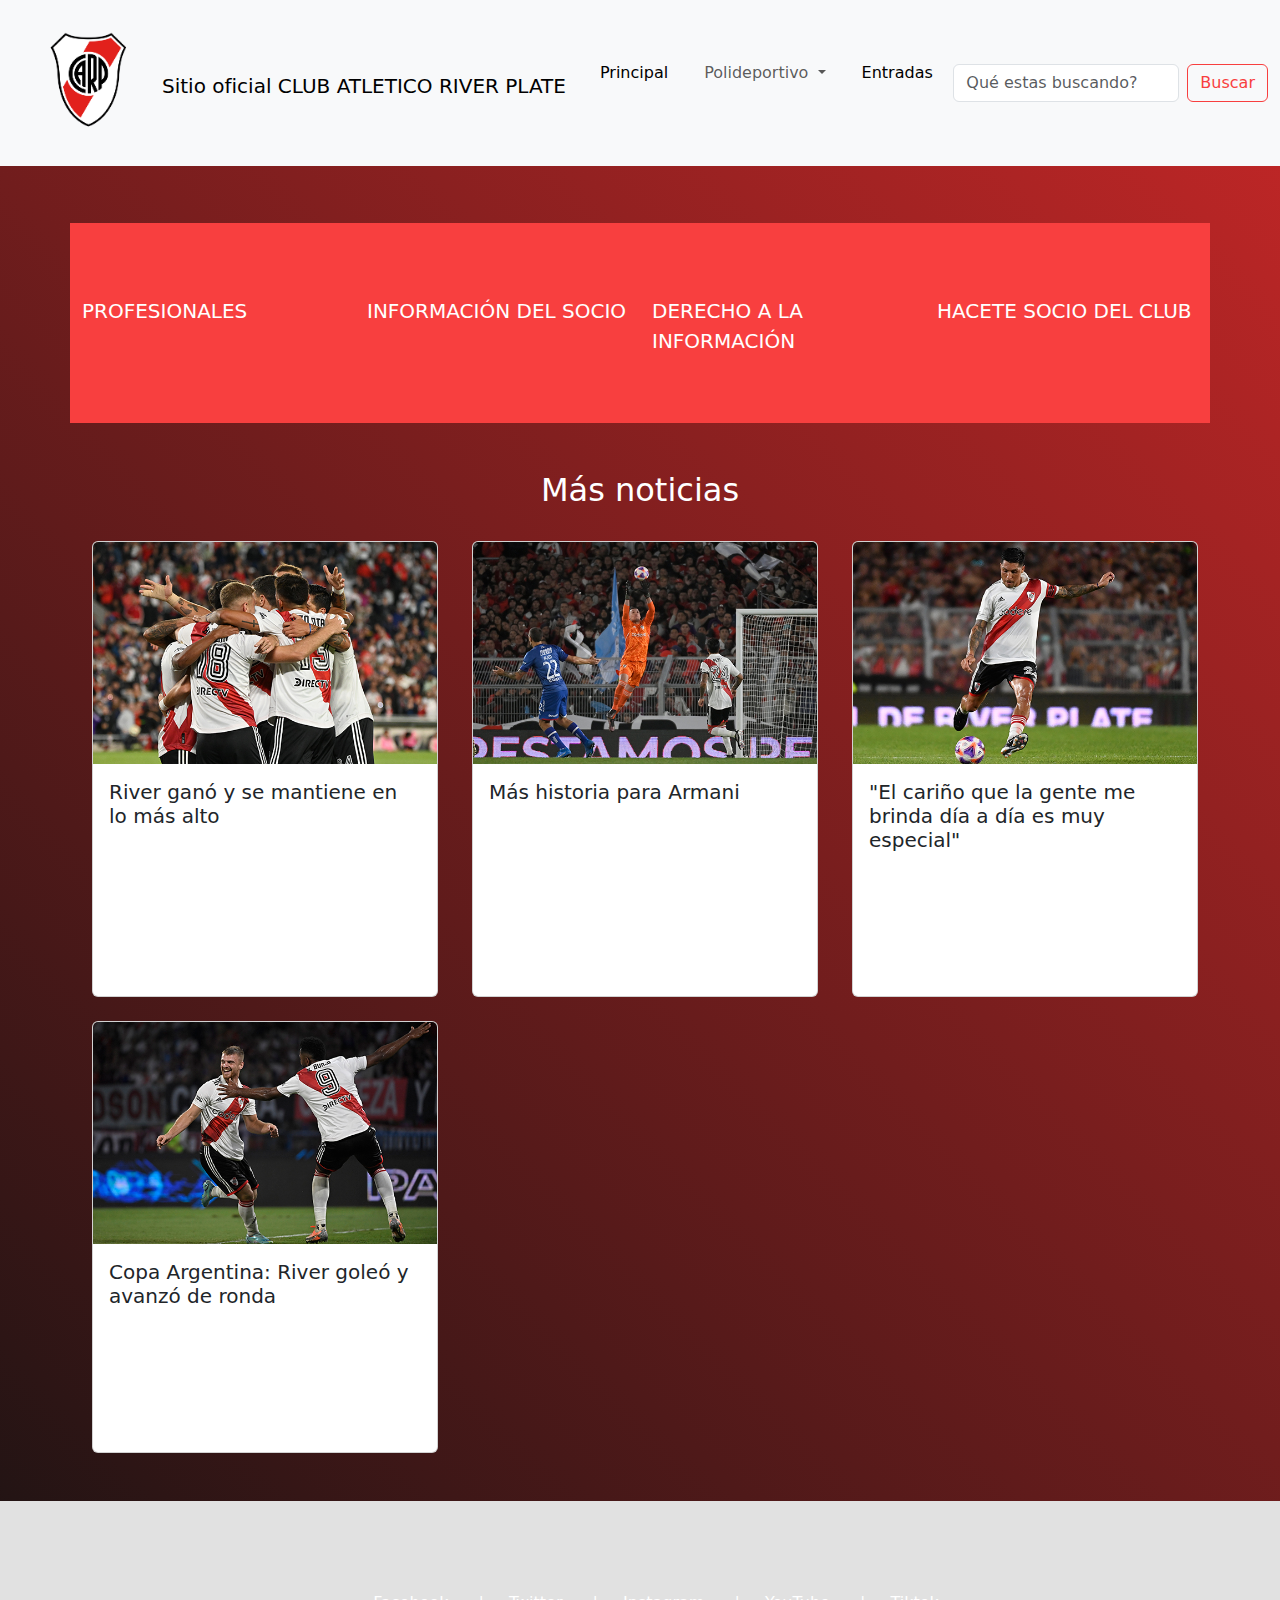
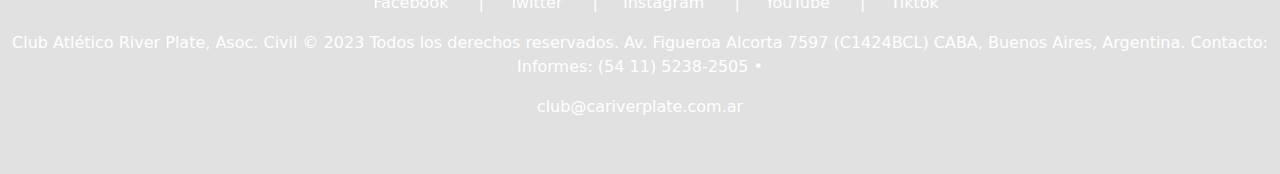
<file: index.html>
<!DOCTYPE html>
<html lang="es">
    <head>
        <meta charset="UTF-8">
        <meta http-equiv="X-UA-Compatible" content="IE=edge">
        <meta name="viewport" content="width=device-width, initial-scale=1.0">
        <meta name="viewport" content="Sitio oficial del Club Atletico River Plate">
        <meta name="desciption" content="El sitio oficial donde econtraras toda la información actualizada del club">
        <title>Sitio Oficial River Plate</title>
        <link rel="stylesheet" href="https://cdn.jsdelivr.net/npm/bootstrap@5.3.0-alpha2/dist/css/bootstrap.min.css">
        <link rel="stylesheet" href="css/style.css">
    </head>
    <body>
        <header>
            <nav class="navbar navbar-expand-lg bg-body-tertiary">
                <div class="container-fluid">
                  <img src="multimedia/river.png" alt="Logo" class="d-inline-block align-text-top" id="logo">
                  <h1><a class="navbar-brand" href="#">
                    Sitio oficial
                    CLUB ATLETICO
                    RIVER PLATE
                  </a></h1>
                  <button class="navbar-toggler" type="button" data-bs-toggle="collapse" data-bs-target="#navbarSupportedContent" aria-controls="navbarSupportedContent" aria-expanded="false" aria-label="Toggle navigation">
                    <span class="navbar-toggler-icon"></span>
                  </button>
                  <div class="collapse navbar-collapse" id="navbarSupportedContent">
                    <ul class="navbar-nav me-auto mb-2 mb-lg-0">
                      <li class="nav-item">
                        <a class="nav-link active" aria-current="page" href="#">Principal</a>
                      </li>
                      <li class="nav-item dropdown">
                        <a class="nav-link dropdown-toggle" href="#" role="button" data-bs-toggle="dropdown" aria-expanded="false">
                          Polideportivo
                        </a>
                        <ul class="dropdown-menu">
                          <li><a class="dropdown-item" href="https://www.cariverplate.com.ar/voley">Voley</a></li>
                          <li><a class="dropdown-item" href="https://www.cariverplate.com.ar/basquet">Basquet</a></li>
                          <li><a class="dropdown-item" href="https://www.cariverplate.com.ar/handball">Handball</a></li>
                          <li><a class="dropdown-item" href="https://www.cariverplate.com.ar/tenis">Tenis</a></li>
                        </ul>
                      </li>
                      <li class="nav-item">
                        <a class="nav-link active" aria-current="page" href="https://www.cariverplate.com.ar/futuro-monumental/">Entradas</a>
                      </li>
                    </ul>
                    <form class="d-flex" role="search">
                      <input class="form-control me-2" type="search" placeholder="Qué estas buscando?" aria-label="Search">
                      <button class="btn btn-outline-success" type="submit" id="boton-buscar">Buscar</button>
                    </form>
                  </div>
                </div>
            </nav>
        </header>
        <main class="container">
            <section class="row">
                <div class="col-md-3">
                    <p id="titulo"><a class="link" href="profesionales.html">PROFESIONALES</a>
                    </p>
                </div>
                <div class="col-md-3">
                    <p id="titulo"><a class="link" href="informacion-socio.html">INFORMACIÓN DEL SOCIO</a></p>
                </div>
                <div class="col-md-3">
                    <p id="titulo"><a class="link" href="derecho-info.html">DERECHO A LA INFORMACIÓN</a></p>
                </div>
                <div class="col-md-3">
                  <p id="titulo"><a class="link" href="hacete-socio.html">HACETE SOCIO DEL CLUB</a></p>
              </div>
            </section>
            <br />
            <br />
            <h2>Más noticias</h2>
            <br />
            <div class="row row-cols-1 row-cols-md-3 g-4">
              <div class="col">
                <div class="card">
                  <a href="https://www.cariverplate.com.ar/river-gano-y-se-mantiene-en-lo-mas-alto"><img src="multimedia/23231-festejo.jpg" class="card-img-top" alt="festejo"></a>
                  <div class="card-body">
                    <h5 class="card-title">River ganó y se mantiene en lo más alto </h5>
                    <p class="card-text">El equipo de Martín Demichelis generó muchas situaciones frente a Unión, se impuso 1-0 en el Mâs Monumental con un golazo de Nacho Fernández y sigue arriba.</p>
                  </div>
                </div>
              </div>
              <div class="col">
                <div class="card">
                  <a href="https://www.cariverplate.com.ar/mas-historia-para-armani"><img src="multimedia/23243-vsunion0036.jpg" class="card-img-top" alt="Armani"></a>
                  <div class="card-body">
                    <h5 class="card-title">Más historia para Armani </h5>
                    <p class="card-text">Con el 1-0 sobre Unión, el arquero llegó a las 100 vallas invictas con River Plate por competencias oficiales desde su llegada al Club en 2018.</p>
                  </div>
                </div>
              </div>
              <div class="col">
                <div class="card">
                  <a href="https://www.cariverplate.com.ar/el-carinio-que-la-gente-me-brinda-dia-a-dia-es-muy-especial"><img src="multimedia/23134-enzoperez.jpg" class="card-img-top" alt="enzoperez"></a>
                  <div class="card-body">
                    <h5 class="card-title">"El cariño que la gente me brinda día a día es muy especial"</h5>
                    <p class="card-text">Enzo Pérez reconoció la emoción que siente cada vez que los hinchas lo ovacionan. Además, se refirió a la actualidad del equipo y elogió a Martín Demichelis y su cuerpo técnico</p>
                  </div>
                </div>
              </div>
              <div class="col">
                <div class="card">
                  <a href="https://www.cariverplate.com.ar/copa-argentina-river-goleo-y-avanzo-de-ronda"><img src="multimedia/23100-festejobeltranborja.jpg" class="card-img-top" alt="festejogol"></a>
                  <div class="card-body">
                    <h5 class="card-title">Copa Argentina: River goleó y avanzó de ronda</h5>
                    <p class="card-text">El equipo de Martín Demichelis venció 3-0 a Racing de Córdoba en Santiago del Estero. Los tantos fueron de Miguel Borja, Lucas Beltrán y Leandro González Pirez.</p>
                  </div>
                </div>
              </div>
            </div>
        </main>
        <br />
        <br />
        <footer>
          <ul>
            <li><a class="link" href="https://www.facebook.com/riverplateoficial" target="_blank" id="fava">Facebook</a><span>| </span></li>
            <li><a class="link" href="https://twitter.com/RiverPlate" target="_blank">Twitter</a><span>| </span></li>
            <li><a class="link" href="https://www.instagram.com/riverplate/" target="_blank">Instagram</a><span>| </span></li>
            <li><a class="link" href="https://www.youtube.com/user/cariverplatetv" target="_blank">YouTube</a><span>| </span></li></li>
            <li><a class="link" href="https://www.tiktok.com/@riverplate?lang=es" target="_blank">Tiktok</a></li>
          </ul>
          <p>Club Atlético River Plate, Asoc. Civil © 2023 Todos los derechos reservados. Av. Figueroa Alcorta 7597 (C1424BCL) CABA, Buenos Aires, Argentina. Contacto: Informes: (54 11) 5238-2505 •</p>
          <p><a class="link" href="mailto:club@cariverplate.com.ar">club@cariverplate.com.ar</a></p>
        </footer>
        <script src="https://cdn.jsdelivr.net/npm/bootstrap@5.3.0-alpha2/dist/js/bootstrap.bundle.min.js" integrity="sha384-qKXV1j0HvMUeCBQ+QVp7JcfGl760yU08IQ+GpUo5hlbpg51QRiuqHAJz8+BrxE/N" crossorigin="anonymous"></script>
    </body>  
</html>
</file>
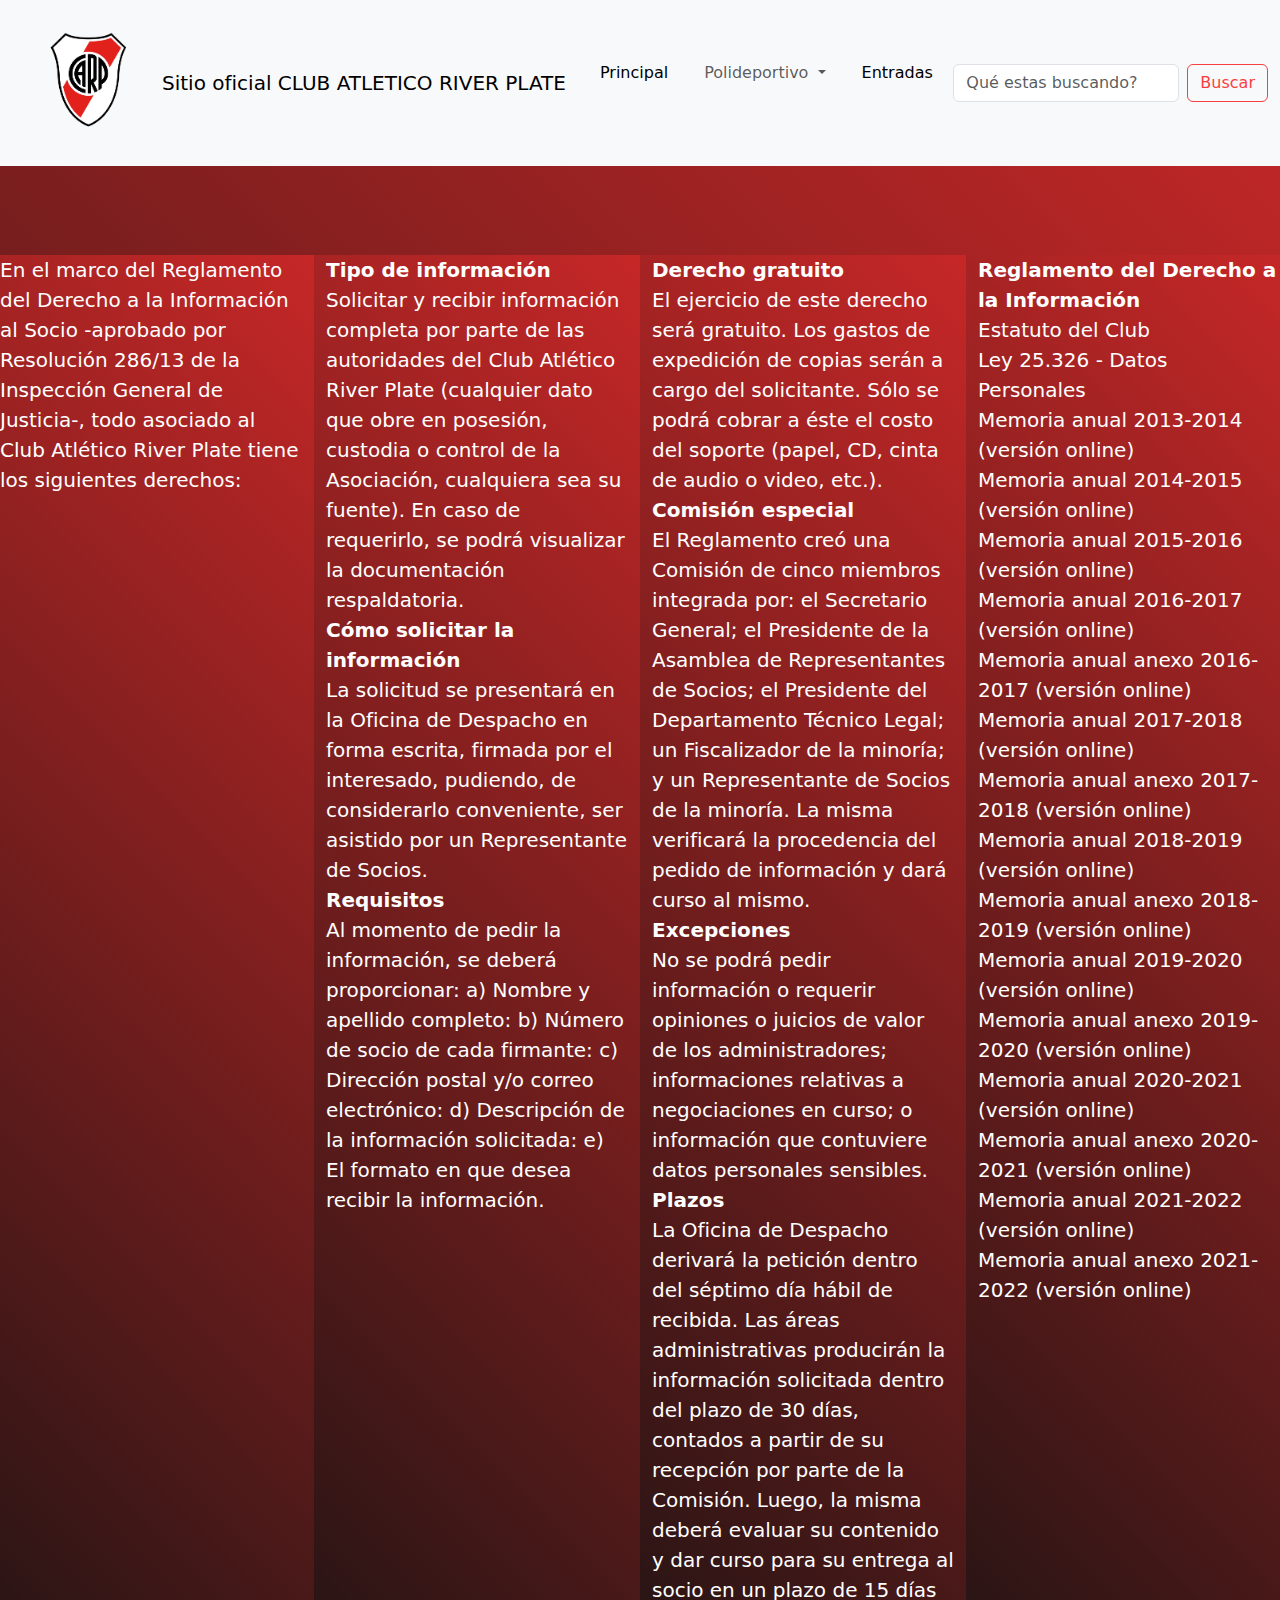
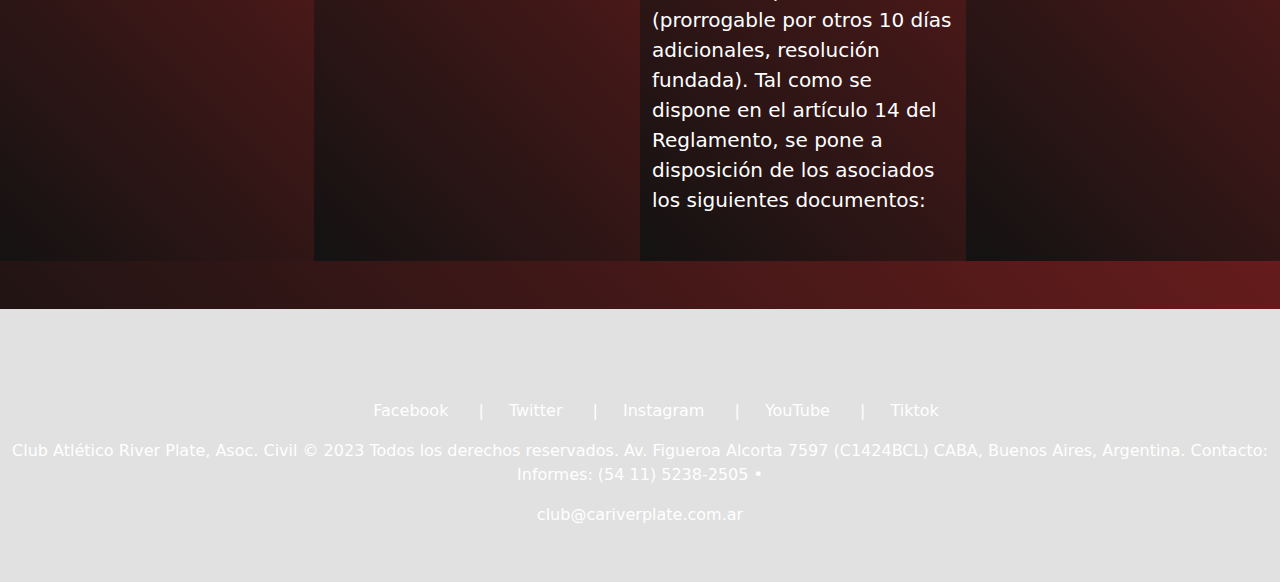
<file: derecho-info.html>
<!DOCTYPE html>
<html lang="es">
    <head>
        <meta charset="UTF-8">
        <meta http-equiv="X-UA-Compatible" content="IE=edge">
        <meta name="viewport" content="width=device-width, initial-scale=1.0">
        <title>Derecho a la Información</title>
        <link rel="stylesheet" href="https://cdn.jsdelivr.net/npm/bootstrap@5.3.0-alpha2/dist/css/bootstrap.min.css">
        <link rel="stylesheet" href="css/style.css">
    </head>
    <body>
        <header>
            <nav class="navbar navbar-expand-lg bg-body-tertiary">
                <div class="container-fluid">
                  <img src="multimedia/river.png" alt="Logo" class="d-inline-block align-text-top" id="logo">
                  <a class="navbar-brand" href="index.html">
                    Sitio oficial
                    CLUB ATLETICO
                    RIVER PLATE
                  </a>
                  <button class="navbar-toggler" type="button" data-bs-toggle="collapse" data-bs-target="#navbarSupportedContent" aria-controls="navbarSupportedContent" aria-expanded="false" aria-label="Toggle navigation">
                    <span class="navbar-toggler-icon"></span>
                  </button>
                  <div class="collapse navbar-collapse" id="navbarSupportedContent">
                    <ul class="navbar-nav me-auto mb-2 mb-lg-0">
                      <li class="nav-item">
                        <a class="nav-link active" aria-current="page" href="index.html">Principal</a>
                      </li>
                      <li class="nav-item dropdown">
                        <a class="nav-link dropdown-toggle" href="#" role="button" data-bs-toggle="dropdown" aria-expanded="false">
                          Polideportivo
                        </a>
                        <ul class="dropdown-menu">
                          <li><a class="dropdown-item" href="https://www.cariverplate.com.ar/voley">Voley</a></li>
                          <li><a class="dropdown-item" href="https://www.cariverplate.com.ar/basquet">Basquet</a></li>
                          <li><a class="dropdown-item" href="https://www.cariverplate.com.ar/handball">Handball</a></li>
                          <li><a class="dropdown-item" href="https://www.cariverplate.com.ar/tenis">Tenis</a></li>
                        </ul>
                      </li>
                      <li class="nav-item">
                        <a class="nav-link active" aria-current="page" href="https://www.cariverplate.com.ar/futuro-monumental/">Entradas</a>
                      </li>
                    </ul>
                    <form class="d-flex" role="search">
                      <input class="form-control me-2" type="search" placeholder="Qué estas buscando?" aria-label="Search">
                      <button class="btn btn-outline-success" type="submit" id="boton-buscar">Buscar</button>
                    </form>
                  </div>
                </div>
            </nav>
        </header>
        <br />
        <section class="row">
          <div class="col-md-3" id="columna">
            <p>
              En el marco del Reglamento del Derecho a la Información al Socio -aprobado por Resolución 286/13 de la Inspección General de Justicia-, todo asociado al Club Atlético River Plate tiene los siguientes derechos:
          </p>
          </div>
          <div class="col-md-3" id="columna">
              <p><b>Tipo de información</b>
                <br />
                Solicitar y recibir información completa por parte de las autoridades del Club Atlético River Plate (cualquier dato que obre en posesión, custodia o control de la Asociación, cualquiera sea su fuente). En caso de requerirlo, se podrá visualizar la documentación respaldatoria.
                <br />
                <b>Cómo solicitar la información</b>
                <br />
                La solicitud se presentará en la Oficina de Despacho en forma escrita, firmada por el interesado, pudiendo, de considerarlo conveniente, ser asistido por un Representante de Socios.
                
                <br />
                <b>Requisitos</b>  
                <br />  
                Al momento de pedir la información, se deberá proporcionar:
    
                a) Nombre y apellido completo:
                b) Número de socio de cada firmante:
                c) Dirección postal y/o correo electrónico:
                d) Descripción de la información solicitada:
                e) El formato en que desea recibir la información.
    
                <br /></p>
          </div>
          <div class="col-md-3" id="columna">
              <p><b>Derecho gratuito</b>
                <br />
                El ejercicio de este derecho será gratuito. Los gastos de expedición de copias serán a cargo del solicitante. Sólo se podrá cobrar a éste el costo del soporte (papel, CD, cinta de audio o video, etc.).
                <br />
                <b>Comisión especial</b>
                <br />
                El Reglamento creó una Comisión de cinco miembros integrada por: el Secretario General; el Presidente de la Asamblea de Representantes de Socios; el Presidente del Departamento Técnico Legal; un Fiscalizador de la minoría; y un Representante de Socios de la minoría. La misma verificará la procedencia del pedido de información y dará curso al mismo.
                <br />
                <b>Excepciones</b>
                <br />
                No se podrá pedir información o requerir opiniones o juicios de valor de los administradores; informaciones relativas a negociaciones en curso; o información que contuviere datos personales sensibles.
                <br />
                <b>Plazos</b>
                <br />
                La Oficina de Despacho derivará la petición dentro del séptimo día hábil de recibida. Las áreas administrativas producirán la información solicitada dentro del plazo de 30 días, contados a partir de su recepción por parte de la Comisión. Luego, la misma deberá evaluar su contenido y dar curso para su entrega al socio en un plazo de 15 días (prorrogable por otros 10 días adicionales, resolución fundada).
                Tal como se dispone en el artículo 14 del Reglamento, se pone a disposición de los asociados los siguientes documentos:
                <br />
                <br /></p>
          </div>
          <div class="col-md-3" id="columna">
            <p>
              <b>Reglamento del Derecho a la Información </b>
              <br />
              Estatuto del Club
              <br />
              Ley 25.326 - Datos Personales
              <br />
              Memoria anual 2013-2014 (versión online)
              <br />
              Memoria anual 2014-2015 (versión online)
              <br />
              Memoria anual 2015-2016 (versión online)
              <br />
              Memoria anual 2016-2017 (versión online)
              <br />
              Memoria anual anexo 2016-2017 (versión online)
              <br />
              Memoria anual 2017-2018 (versión online)
              <br />
              Memoria anual anexo 2017-2018 (versión online)
              <br />
              Memoria anual 2018-2019 (versión online)
              <br />
              Memoria anual anexo 2018-2019 (versión online)
              <br />
              Memoria anual 2019-2020 (versión online)
              <br />
              Memoria anual anexo 2019-2020 (versión online)
              <br />
              Memoria anual 2020-2021 (versión online)
              <br />
              Memoria anual anexo 2020-2021 (versión online)
              <br />
              Memoria anual 2021-2022 (versión online)
              <br />
              Memoria anual anexo 2021-2022 (versión online)
            </p>
          </div>
        </section>
        <br />
        <br />
        <footer>
            <ul>
              <li><a class="link" href="https://www.facebook.com/riverplateoficial" target="_blank" id="fava">Facebook</a><span>| </span></li>
              <li><a class="link" href="https://twitter.com/RiverPlate" target="_blank">Twitter</a><span>| </span></li>
              <li><a class="link" href="https://www.instagram.com/riverplate/" target="_blank">Instagram</a><span>| </span></li>
              <li><a class="link" href="https://www.youtube.com/user/cariverplatetv" target="_blank">YouTube</a><span>| </span></li></li>
              <li><a class="link" href="https://www.tiktok.com/@riverplate?lang=es" target="_blank">Tiktok</a></li>
            </ul>
            <p>Club Atlético River Plate, Asoc. Civil © 2023 Todos los derechos reservados. Av. Figueroa Alcorta 7597 (C1424BCL) CABA, Buenos Aires, Argentina. Contacto: Informes: (54 11) 5238-2505 •</p>
            <p><a class="link" href="mailto:club@cariverplate.com.ar">club@cariverplate.com.ar</a></p>
        </footer> 
        <script src="https://cdn.jsdelivr.net/npm/bootstrap@5.3.0-alpha2/dist/js/bootstrap.bundle.min.js" integrity="sha384-qKXV1j0HvMUeCBQ+QVp7JcfGl760yU08IQ+GpUo5hlbpg51QRiuqHAJz8+BrxE/N" crossorigin="anonymous"></script>
    </body>
  </html>
</file>
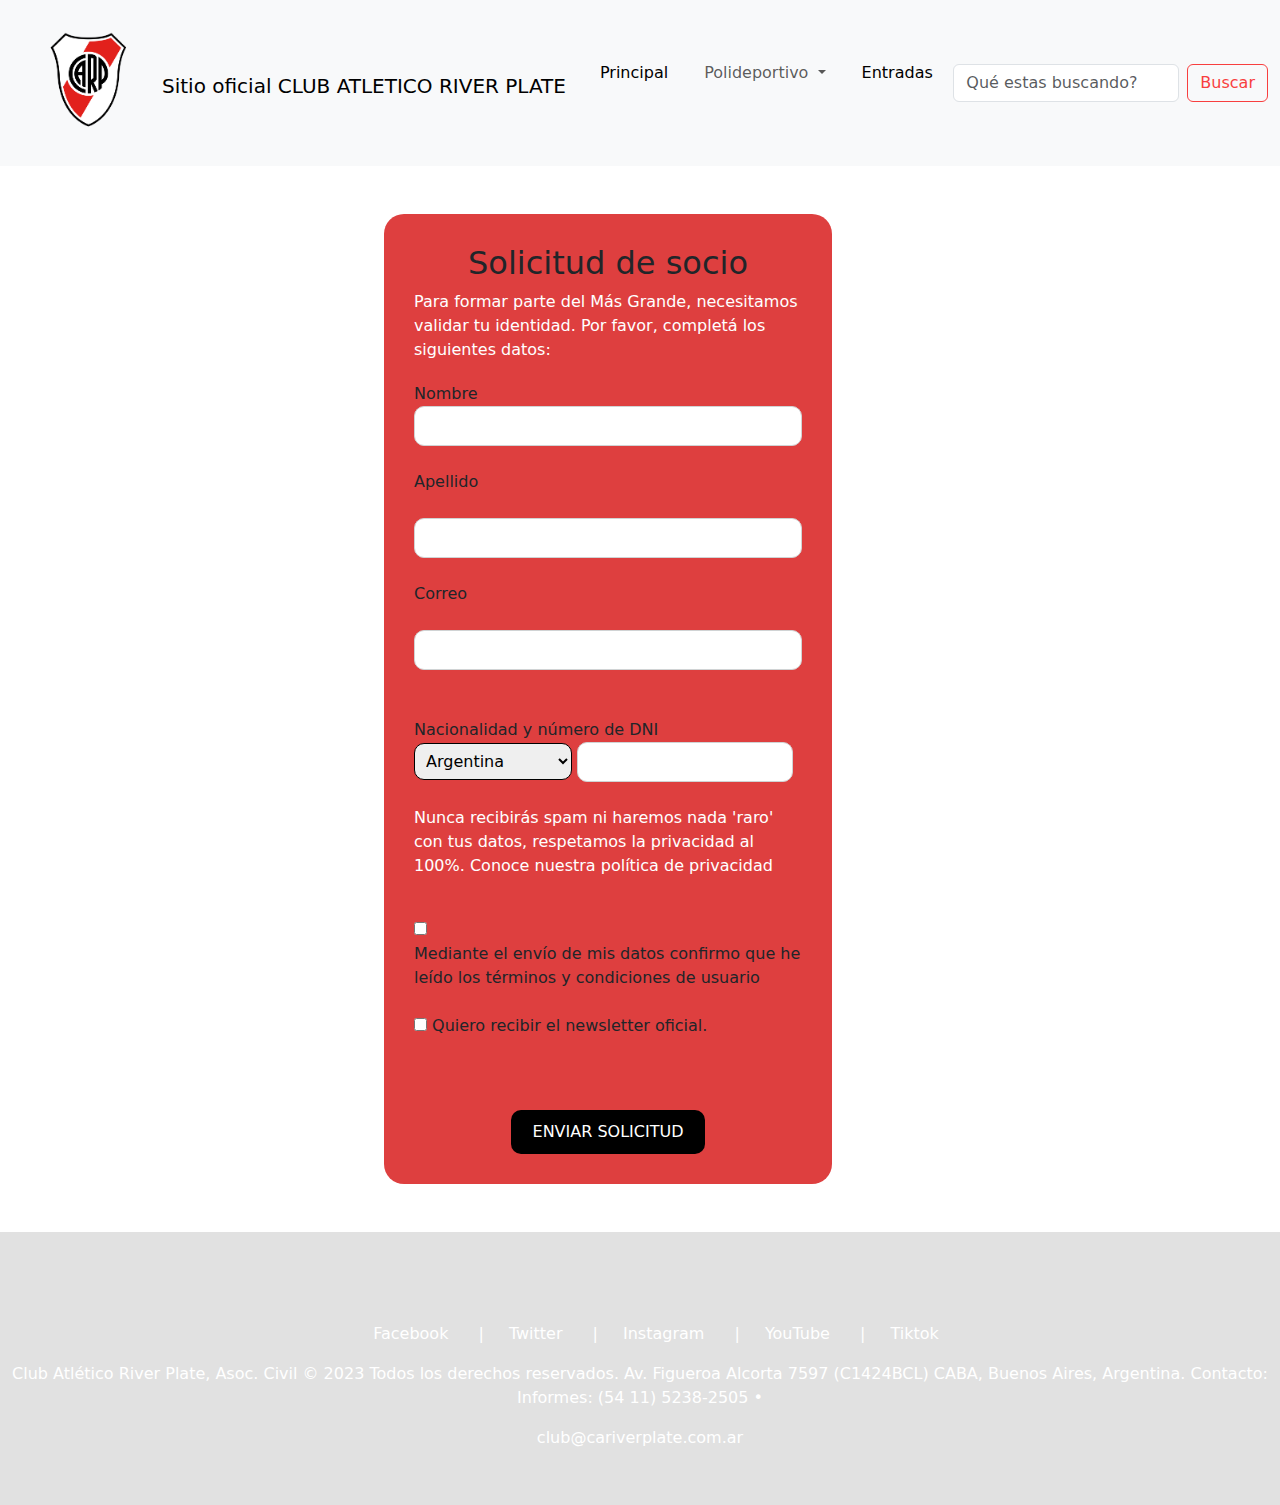
<file: hacete-socio.html>
<!doctype html>
<html>
    <head>
        <link href="https://fonts.googleapis.com/css2?family=Raleway:wght@200&display=swap" rel="stylesheet">
        <title>Formulario de solicitud</title>
        <link rel="stylesheet" href="css/style.css">
        <link rel="stylesheet" href="https://cdn.jsdelivr.net/npm/bootstrap@5.3.0-alpha2/dist/css/bootstrap.min.css">
    </head>
    <body class="cuerpo">
        <header>
            <nav class="navbar navbar-expand-lg bg-body-tertiary">
                <div class="container-fluid">
                  <img src="multimedia/river.png" alt="Logo" class="d-inline-block align-text-top" id="logo">
                  <h1><a class="navbar-brand" href="index.html">
                    Sitio oficial
                    CLUB ATLETICO
                    RIVER PLATE
                  </a></h1>
                  <button class="navbar-toggler" type="button" data-bs-toggle="collapse" data-bs-target="#navbarSupportedContent" aria-controls="navbarSupportedContent" aria-expanded="false" aria-label="Toggle navigation">
                    <span class="navbar-toggler-icon"></span>
                  </button>
                  <div class="collapse navbar-collapse" id="navbarSupportedContent">
                    <ul class="navbar-nav me-auto mb-2 mb-lg-0">
                      <li class="nav-item">
                        <a class="nav-link active" aria-current="page" href="index.html">Principal</a>
                      </li>
                      <li class="nav-item dropdown">
                        <a class="nav-link dropdown-toggle" href="#" role="button" data-bs-toggle="dropdown" aria-expanded="false">
                          Polideportivo
                        </a>
                        <ul class="dropdown-menu">
                          <li><a class="dropdown-item" href="https://www.cariverplate.com.ar/voley">Voley</a></li>
                          <li><a class="dropdown-item" href="https://www.cariverplate.com.ar/basquet">Basquet</a></li>
                          <li><a class="dropdown-item" href="https://www.cariverplate.com.ar/handball">Handball</a></li>
                          <li><a class="dropdown-item" href="https://www.cariverplate.com.ar/tenis">Tenis</a></li>
                        </ul>
                      </li>
                      <li class="nav-item">
                        <a class="nav-link active" aria-current="page" href="https://www.cariverplate.com.ar/futuro-monumental/">Entradas</a>
                      </li>
                    </ul>
                    <form class="d-flex" role="search">
                      <input class="form-control me-2" type="search" placeholder="Qué estas buscando?" aria-label="Search">
                      <button class="btn btn-outline-success" type="submit" id="boton-buscar">Buscar</button>
                    </form>
                  </div>
                </div>
            </nav>
        </header>
      <br />
      <br />
        <form>
            <fieldset class="formulario">
                <h2 class="solicitud"> Solicitud de socio</h2>
                <p class="parrafito">Para formar parte del Más Grande, necesitamos validar tu identidad. Por favor, completá los siguientes datos:</p>
                <div>
                    <label for="nombre">Nombre</label> 
                    <br/>
                    <input type="text" id="nombre"/>
                </div>
                <br/>
                <div id="divape">
                    <label for="apellido">Apellido</label>
                    <br/>
                    <input  type="text" id="apellido"/>
                </div>
                <br/>
                <div id="divcor"><label for="correo">Correo</label>
                    <br />
                    <input type="email" id="correo">
                </div>
                <br />
                <br />
                <div>
                    <label for="opciones">Nacionalidad y número de DNI </label>
                    <br/>
                    <select name="opciones" id="telefonos">
                        <option value="ar">Argentina</option>
                        <option value="ge">Alemania</option>
                        <option value="au">Austria</option>
                        <option value="bg">Belgica</option>
                        <option value="bo">Bolivia</option>
                        <option value="br">Brasil</option>
                        <option value="ec">Ecuador</option>
                        <option value="fr">Francia</option>
                        <option value="gr">Grecia</option>
                        <option value="ne">Holanda</option>
                        <option value="it">Italia</option>
                        <option value="jp">Japon</option>
                        <option value="me">Mexico</option>
                        <option value="nz">Nueva Zelanda</option>
                        <option value="py">Paraguay</option>
                        <option value="pe">Peru</option>
                        <option value="po">Portugal</option>
                        <option value="sw">Suiza</option>
                        <option value="tu">Turquia</option>
                        <option value="ur">Uruguay</option>
                    </select>
                    <input id="numeros" type="text"/>
                    <br/>
                    <br/>
                </div>
                <p>Nunca recibirás spam ni haremos nada 'raro' con tus datos, respetamos la privacidad al 100%</b>. Conoce nuestra <a class="link" href="https://policies.google.com/privacy">política de privacidad</a></p>
                <br/>
                <input type="checkbox" id="1"/>
                <label for="1">Mediante el envío de mis datos confirmo que he leído los términos y condiciones de usuario</label>
                <br/>
                <br/>
                <input type="checkbox" id="2"/>
                <label for="2">Quiero recibir el newsletter oficial.</label>
                <br/>
                <br/>
                <br/>
                <br/>
                <button class="btn btn-outline-success" id="botonEnviar" type="submit">ENVIAR SOLICITUD</button>
             </fieldset>    
         </form>
         <br />
         <br />
         <footer>
            <ul id="lista2">
                <li><a class="link" href="https://www.facebook.com/riverplateoficial" target="_blank">Facebook</a><span>| </span></li>
                <li><a class="link" href="https://twitter.com/RiverPlate" target="_blank">Twitter</a><span>| </span></li>
                <li><a class="link" href="https://www.instagram.com/riverplate/" target="_blank">Instagram</a><span>| </span></li>
                <li><a class="link" href="https://www.youtube.com/user/cariverplatetv" target="_blank">YouTube</a><span>| </span></li></li>
                <li><a class="link" href="https://www.tiktok.com/@riverplate?lang=es" target="_blank">Tiktok</a></li>
            </ul>
            <p>Club Atlético River Plate, Asoc. Civil © 2023 Todos los derechos reservados. Av. Figueroa Alcorta 7597 (C1424BCL) CABA, Buenos Aires, Argentina. Contacto: Informes: (54 11) 5238-2505 •</p>
            <p><a class="link" href="mailto:club@cariverplate.com.ar">club@cariverplate.com.ar</a></p>
        </footer>
        <script src="https://cdn.jsdelivr.net/npm/bootstrap@5.3.0-alpha2/dist/js/bootstrap.bundle.min.js" integrity="sha384-qKXV1j0HvMUeCBQ+QVp7JcfGl760yU08IQ+GpUo5hlbpg51QRiuqHAJz8+BrxE/N" crossorigin="anonymous"></script>
    </body>
</html>
</file>
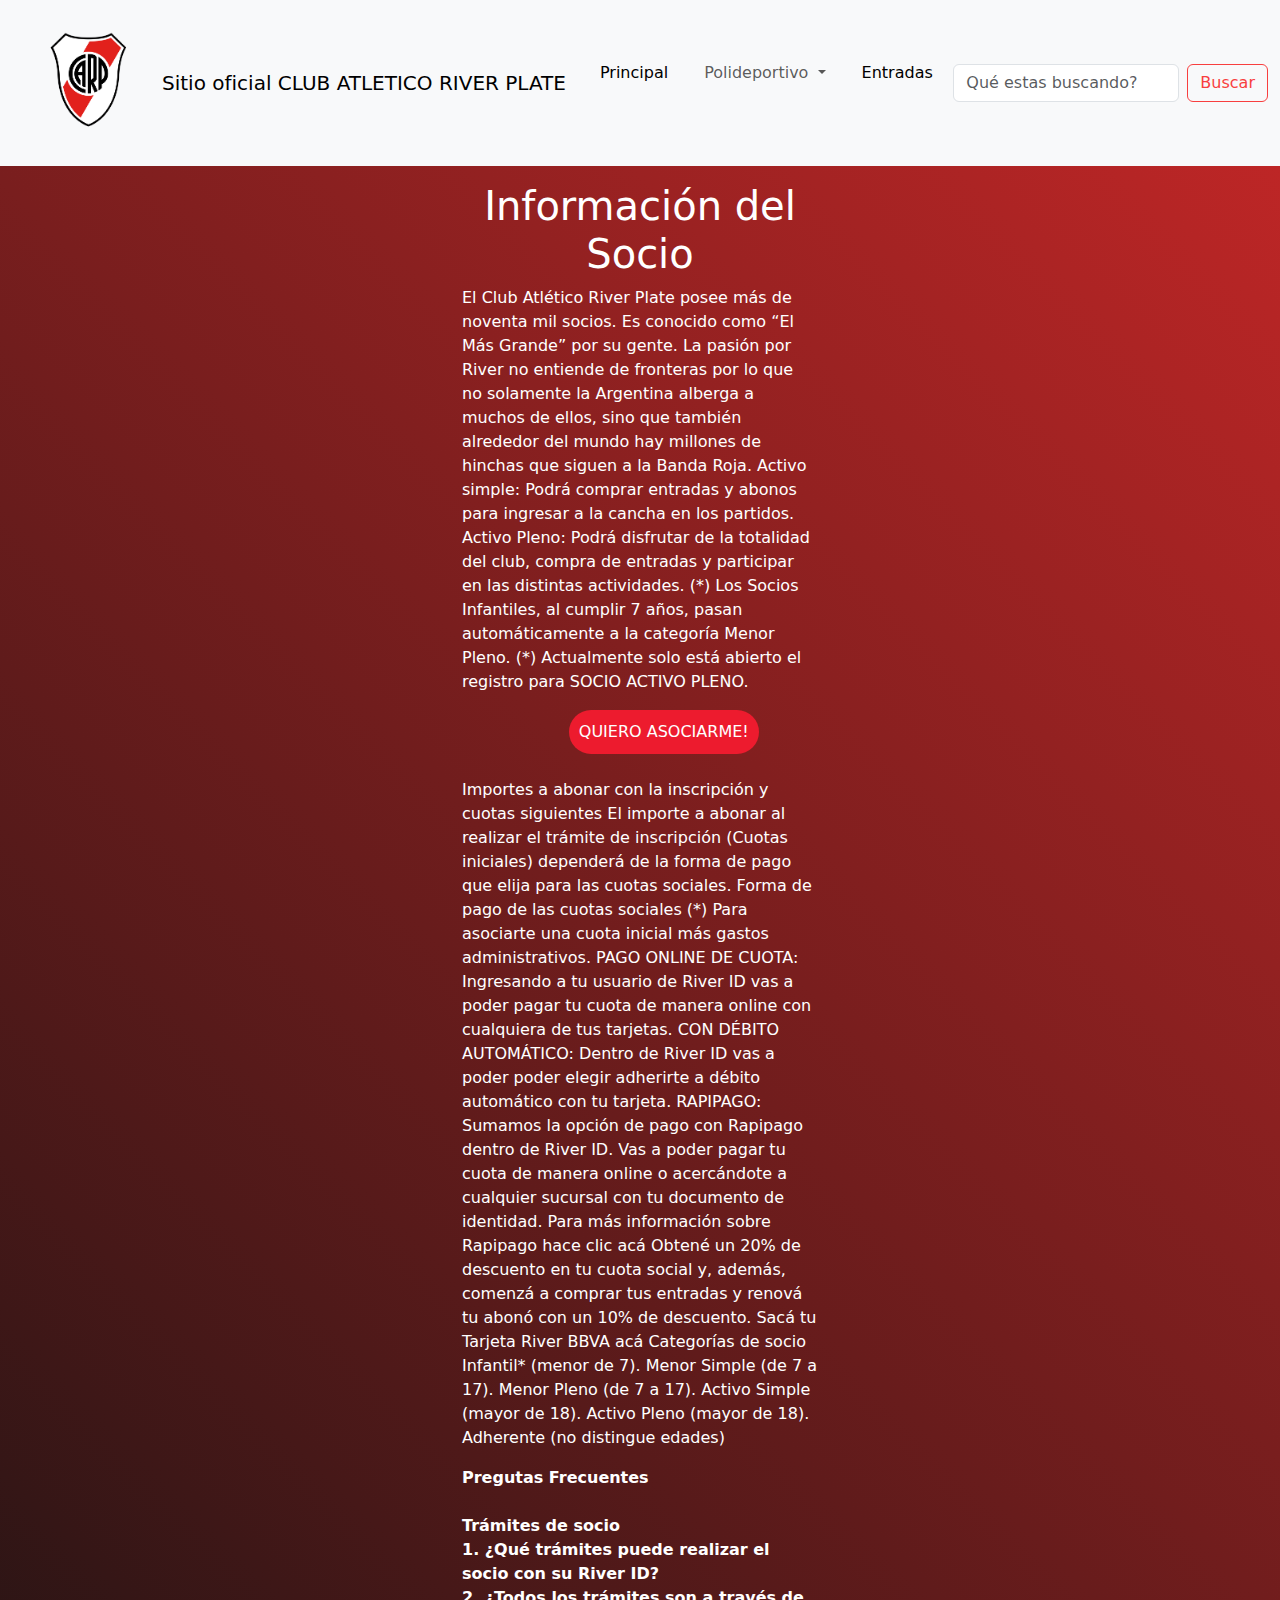
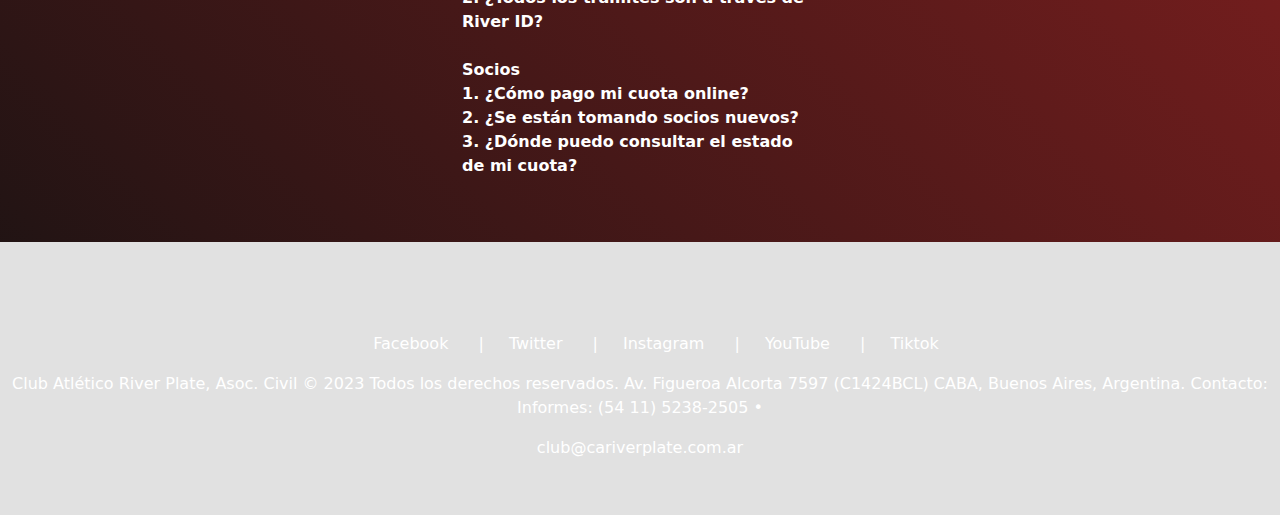
<file: informacion-socio.html>
<!DOCTYPE html>
<html lang="es">
    <head>
        <meta charset="UTF-8">
        <meta http-equiv="X-UA-Compatible" content="IE=edge">
        <meta name="viewport" content="width=device-width, initial-scale=1.0">
        <link rel="stylesheet" href="https://cdn.jsdelivr.net/npm/bootstrap@5.3.0-alpha2/dist/css/bootstrap.min.css">
        <link rel="stylesheet" href="css/style.css">
        <title>Información al socio</title>
    </head>
    <body>
        <header>
            <nav class="navbar navbar-expand-lg bg-body-tertiary">
                <div class="container-fluid">
                  <img src="multimedia/river.png" alt="Logo" class="d-inline-block align-text-top" id="logo">
                  <a class="navbar-brand" href="index.html">
                    Sitio oficial
                    CLUB ATLETICO
                    RIVER PLATE
                  </a>
                  <button class="navbar-toggler" type="button" data-bs-toggle="collapse" data-bs-target="#navbarSupportedContent" aria-controls="navbarSupportedContent" aria-expanded="false" aria-label="Toggle navigation">
                    <span class="navbar-toggler-icon"></span>
                  </button>
                  <div class="collapse navbar-collapse" id="navbarSupportedContent">
                    <ul class="navbar-nav me-auto mb-2 mb-lg-0">
                      <li class="nav-item">
                        <a class="nav-link active" aria-current="page" href="index.html">Principal</a>
                      </li>
                      <li class="nav-item dropdown">
                        <a class="nav-link dropdown-toggle" href="#" role="button" data-bs-toggle="dropdown" aria-expanded="false">
                          Polideportivo
                        </a>
                        <ul class="dropdown-menu">
                          <li><a class="dropdown-item" href="https://www.cariverplate.com.ar/voley">Voley</a></li>
                          <li><a class="dropdown-item" href="https://www.cariverplate.com.ar/basquet">Basquet</a></li>
                          <li><a class="dropdown-item" href="https://www.cariverplate.com.ar/handball">Handball</a></li>
                          <li><a class="dropdown-item" href="https://www.cariverplate.com.ar/tenis">Tenis</a></li>
                        </ul>
                      </li>
                      <li class="nav-item">
                        <a class="nav-link active" aria-current="page" href="https://www.cariverplate.com.ar/futuro-monumental/">Entradas</a>
                      </li>
                    </ul>
                    <form class="d-flex" role="search">
                      <input class="form-control me-2" type="search" placeholder="Qué estas buscando?" aria-label="Search">
                      <button class="btn btn-outline-success" type="submit" id="boton-buscar">Buscar</button>
                    </form>
                  </div>
                </div>
            </nav>
        </header>
        <div>
            <main class="container">
                <section class="row">
                    <div class="col-md-4">
                        <p></p>
                    </div>
                    <div class="col-md-4">
                        <p>
                            <h1>Información del Socio </h1>
                            <p>El Club Atlético River Plate posee más de noventa mil socios. Es conocido como “El Más Grande” por su gente. La pasión por River no entiende de fronteras por lo que no solamente la Argentina alberga a muchos de ellos, sino que también alrededor del mundo hay millones de hinchas que siguen a la Banda Roja.
                    
                             Activo simple: Podrá comprar entradas y abonos para ingresar a la cancha en los partidos.
                             
                             Activo Pleno: Podrá disfrutar de la totalidad del club, compra de entradas y participar en las distintas actividades.
                             
                             (*) Los Socios Infantiles, al cumplir 7 años, pasan automáticamente a la categoría Menor Pleno.
                             
                             (*) Actualmente solo está abierto el registro para SOCIO ACTIVO PLENO.
                             </p>
                             <button id="socio"><a id="boton" href="hacete-socio.html">QUIERO ASOCIARME!</a></button>
                             <br />
                             <br />
                             <p>
                                 Importes a abonar con la inscripción y cuotas siguientes
                                 El importe a abonar al realizar el trámite de inscripción (Cuotas iniciales) dependerá de la forma de pago que elija para las cuotas sociales.
                    
                                 Forma de pago de las cuotas sociales
                                 (*) Para asociarte una cuota inicial más gastos administrativos.
                    
                                 PAGO ONLINE DE CUOTA:
                                 Ingresando a tu usuario  de River ID vas a poder pagar tu cuota de manera online con cualquiera de tus tarjetas.
                    
                                 CON DÉBITO AUTOMÁTICO:
                                 Dentro de River ID vas a poder poder elegir adherirte a débito automático con tu tarjeta.
                    
                                 RAPIPAGO:
                                 Sumamos la opción de pago con Rapipago dentro de River ID.
                                 Vas a poder pagar tu cuota de manera online o acercándote a cualquier sucursal con tu documento de identidad.
                    
                                 Para más información sobre Rapipago hace clic acá
                    
                                 Obtené un 20% de descuento en tu cuota social y, además, comenzá a comprar tus entradas y renová tu abonó con un 10% de descuento. Sacá tu Tarjeta River BBVA acá 
                    
                                 Categorías de socio
                                 Infantil* (menor de 7).
                                 Menor Simple (de 7 a 17).
                                 Menor Pleno (de 7 a 17).
                                 Activo Simple (mayor de 18).
                                 Activo Pleno (mayor de 18).
                                 Adherente (no distingue edades)
                             </p>
                             <p>
                                <b> Pregutas Frecuentes
                                    <br />
                                    <br />
                                    Trámites de socio
                                    <br />
                                    1. ¿Qué trámites puede realizar el socio con su River ID?
                                    <br />
                                    2. ¿Todos los trámites son a través de River ID?
                                    <br />
                                    <br />
                                    Socios
                                    <br />
                                    1. ¿Cómo pago mi cuota online?
                                    <br />
                                    2. ¿Se están tomando socios nuevos?
                                    <br />
                                    3. ¿Dónde puedo consultar el estado de mi cuota?
                                    <br />
                                </b>
                            </p>
                    </div>
                    <div class="col-md-4">
                        <p></p>
                    </div>
                </section>
            </main>
        </div>
        <br />
        <br />
        <footer>
            <ul>
              <li><a class="link" href="https://www.facebook.com/riverplateoficial" target="_blank" id="fava">Facebook</a><span>| </span></li>
              <li><a class="link" href="https://twitter.com/RiverPlate" target="_blank">Twitter</a><span>| </span></li>
              <li><a class="link" href="https://www.instagram.com/riverplate/" target="_blank">Instagram</a><span>| </span></li>
              <li><a class="link" href="https://www.youtube.com/user/cariverplatetv" target="_blank">YouTube</a><span>| </span></li></li>
              <li><a class="link" href="https://www.tiktok.com/@riverplate?lang=es" target="_blank">Tiktok</a></li>
            </ul>
            <p>Club Atlético River Plate, Asoc. Civil © 2023 Todos los derechos reservados. Av. Figueroa Alcorta 7597 (C1424BCL) CABA, Buenos Aires, Argentina. Contacto: Informes: (54 11) 5238-2505 •</p>
            <p><a class="link" href="mailto:club@cariverplate.com.ar">club@cariverplate.com.ar</a></p>
        </footer>
        <script src="https://cdn.jsdelivr.net/npm/bootstrap@5.3.0-alpha2/dist/js/bootstrap.bundle.min.js" integrity="sha384-qKXV1j0HvMUeCBQ+QVp7JcfGl760yU08IQ+GpUo5hlbpg51QRiuqHAJz8+BrxE/N" crossorigin="anonymous"></script>
    </body>
</html>
</file>
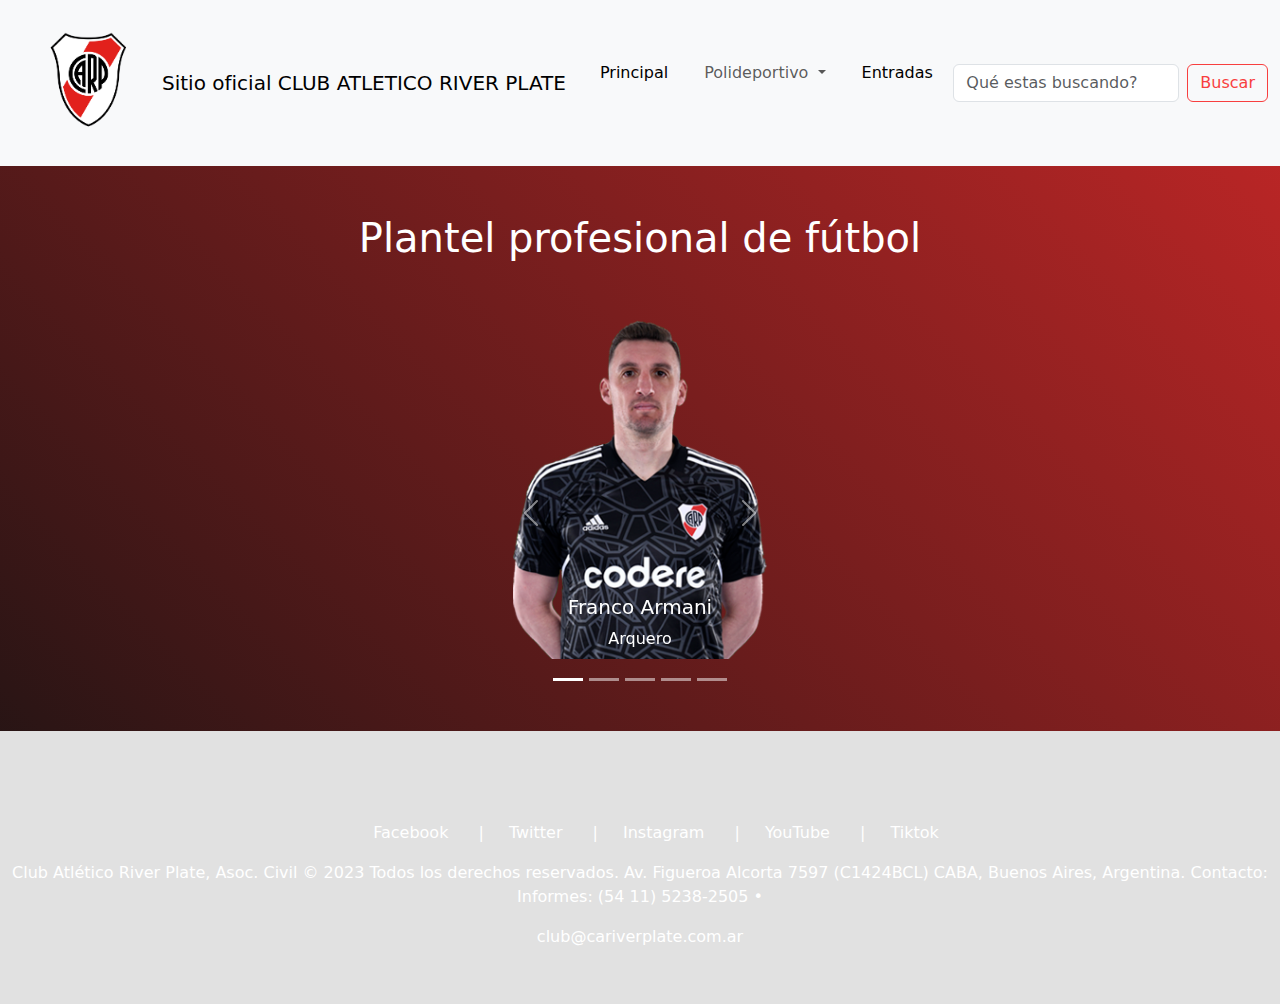
<file: profesionales.html>
<!DOCTYPE html>
<html lang="es">
    <head>
        <meta charset="UTF-8">
        <meta http-equiv="X-UA-Compatible" content="IE=edge">
        <meta name="viewport" content="width=device-width, initial-scale=1.0">
        <link rel="stylesheet" href="https://cdn.jsdelivr.net/npm/bootstrap@5.3.0-alpha2/dist/css/bootstrap.min.css">
        <link rel="stylesheet" href="css/style.css">
        <title>Plantel Profesional</title>
    </head>
    <body>
        <header>
            <nav class="navbar navbar-expand-lg bg-body-tertiary">
                <div class="container-fluid">
                  <img src="multimedia/river.png" alt="Logo" class="d-inline-block align-text-top" id="logo">
                  <a class="navbar-brand" href="index.html">
                    Sitio oficial
                    CLUB ATLETICO
                    RIVER PLATE
                  </a>
                  <button class="navbar-toggler" type="button" data-bs-toggle="collapse" data-bs-target="#navbarSupportedContent" aria-controls="navbarSupportedContent" aria-expanded="false" aria-label="Toggle navigation">
                    <span class="navbar-toggler-icon"></span>
                  </button>
                  <div class="collapse navbar-collapse" id="navbarSupportedContent">
                    <ul class="navbar-nav me-auto mb-2 mb-lg-0">
                      <li class="nav-item">
                        <a class="nav-link active" aria-current="page" href="index.html">Principal</a>
                      </li>
                      <li class="nav-item dropdown">
                        <a class="nav-link dropdown-toggle" href="#" role="button" data-bs-toggle="dropdown" aria-expanded="false">
                          Polideportivo
                        </a>
                        <ul class="dropdown-menu">
                          <li><a class="dropdown-item" href="https://www.cariverplate.com.ar/voley">Voley</a></li>
                          <li><a class="dropdown-item" href="https://www.cariverplate.com.ar/basquet">Basquet</a></li>
                          <li><a class="dropdown-item" href="https://www.cariverplate.com.ar/handball">Handball</a></li>
                          <li><a class="dropdown-item" href="https://www.cariverplate.com.ar/tenis">Tenis</a></li>
                        </ul>
                      </li>
                      <li class="nav-item">
                        <a class="nav-link active" aria-current="page" href="https://www.cariverplate.com.ar/futuro-monumental/">Entradas</a>
                      </li>
                    </ul>
                    <form class="d-flex" role="search">
                      <input class="form-control me-2" type="search" placeholder="Qué estas buscando?" aria-label="Search">
                      <button class="btn btn-outline-success" type="submit" id="boton-buscar">Buscar</button>
                    </form>
                  </div>
                </div>
            </nav>
        </header>
        <br />
        <br />
        <h1>Plantel profesional de fútbol</h1>
        <br />
        <br />
        <div id="carouselExampleCaptions" class="carousel slide">
        <div class="carousel-indicators">
          <button type="button" data-bs-target="#carouselExampleCaptions" data-bs-slide-to="0" class="active" aria-current="true" aria-label="Slide 1"></button>
          <button type="button" data-bs-target="#carouselExampleCaptions" data-bs-slide-to="1" aria-label="Slide 2"></button>
          <button type="button" data-bs-target="#carouselExampleCaptions" data-bs-slide-to="2" aria-label="Slide 3"></button>
          <button type="button" data-bs-target="#carouselExampleCaptions" data-bs-slide-to="3" aria-label="Slide 4"></button>
          <button type="button" data-bs-target="#carouselExampleCaptions" data-bs-slide-to="4" aria-label="Slide 5"></button>
        </div>
        <div class="carousel-inner">
          <div class="carousel-item active">
            <img src="multimedia/1638-01-armani-imagengrillapaginaplantel.png" class="d-block" alt="franco armani">
            <br />
            <br />
            <div class="carousel-caption d-none d-md-block">
              <h5 id="armani">Franco Armani</h5>
              <p class="armani">Arquero</p>
            </div>
          </div>
          <div class="carousel-item">
            <img src="multimedia/maidana.png" class="d-block" alt="jonathan maidana">
            <br />
            <br />
            <div class="carousel-caption d-none d-md-block">
              <br />
              <h5 id="nombres">Jonathan Maidana</h5>
              <p id="nombres">Defensor</p>
            </div>
          </div>
          <div class="carousel-item">
            <img src="multimedia/enzoperez.png" class="d-block" alt="enzo perez">
            <br />
            <br />
            <div class="carousel-caption d-none d-md-block">
              <br />
              <h5 id="nombres">Enzo Perez</h5>
              <p id="nombres">Mediocampista</p>
            </div>
          </div>
          <div class="carousel-item">
            <img src="multimedia/nacho.png" class="d-block" alt="nacho fernandez">
            <br />
            <br />
            <div class="carousel-caption d-none d-md-block">
              <br />
              <h5 id="nombres">Ignacio Fernandez</h5>
              <p id="nombres">Mediocampista</p>
            </div>
          </div>
          <div class="carousel-item">
            <img src="multimedia/beltran.png" class="d-block" alt="lucas beltran">
            <br />
            <br />
            <div class="carousel-caption d-none d-md-block">
              <br />
              <h5 id="nombres">Lucas Beltran</h5>
              <p id="nombres">Delantero</p>
            </div>
          </div>
        </div>
        <button class="carousel-control-prev" type="button" data-bs-target="#carouselExampleCaptions" data-bs-slide="prev">
          <span class="carousel-control-prev-icon" aria-hidden="true"></span>
          <span class="visually-hidden">Previous</span>
        </button>
        <button class="carousel-control-next" type="button" data-bs-target="#carouselExampleCaptions" data-bs-slide="next">
          <span class="carousel-control-next-icon" aria-hidden="true"></span>
          <span class="visually-hidden">Next</span>
        </button>
        </div>
        <br />
        <footer>
            <ul>
            <li><a class="link" href="https://www.facebook.com/riverplateoficial" target="_blank" id="fava">Facebook</a><span>| </span></li>
            <li><a class="link" href="https://twitter.com/RiverPlate" target="_blank">Twitter</a><span>| </span></li>
            <li><a class="link" href="https://www.instagram.com/riverplate/" target="_blank">Instagram</a><span>| </span></li>
            <li><a class="link" href="https://www.youtube.com/user/cariverplatetv" target="_blank">YouTube</a><span>| </span></li></li>
            <li><a class="link" href="https://www.tiktok.com/@riverplate?lang=es" target="_blank">Tiktok</a></li>
            </ul>
            <p>Club Atlético River Plate, Asoc. Civil © 2023  Todos los derechos reservados. Av. Figueroa Alcorta 7597 (C1424BCL) CABA, Buenos Aires, Argentina. Contacto: Informes: (54 11) 5238-2505 •</p>
            <p><a class="link" href="mailto:club@cariverplate.com.ar">club@cariverplate.com.ar</a></p>
        </footer>
        <script src="https://cdn.jsdelivr.net/npm/bootstrap@5.3.0-alpha2/dist/js/bootstrap.bundle.min.js" integrity="sha384-qKXV1j0HvMUeCBQ+QVp7JcfGl760yU08IQ+GpUo5hlbpg51QRiuqHAJz8+BrxE/N" crossorigin="anonymous"></script>
    </body>
</html>
</file>
<file: css/style.css>
* {
  margin: 0;
  padding: 0;
  box-sizing: border-box;
}

#logo {
  width: 150px;
  height: 150px;
}

#boton-buscar {
  border-color: #f83f3f;
  color: #f83f3f;
}

#boton-buscar:hover {
  background-color: #f83f3f;
  color: white;
}

footer {
  width: 100%;
  height: auto;
  background-color: #e1e1e1;
  text-align: center;
  margin: 0 0 0;
  padding: 90px 0 39px;
  color: grey;
}

ul li {
  list-style: none;
  display: inline;
  padding-left: 10px;
  padding-right: 10px;
  padding-bottom: 20px;
}

span {
  color: white;
  padding-left: 30px;
}

.link {
  text-decoration: none;
  color: white;
}

body {
  background-image: linear-gradient(45deg, #131212, rgb(198, 39, 39));
}

h2 {
  text-align: center;
  color: white;
}

.card {
  height: 100%;
  margin-left: 10px;
}

.col-md-3 {
  background-color: #f83f3f;
  margin-top: 5%;
  height: 200px;
  font-size: 20px;
}
.col-md-3 #titulo {
  padding-top: 28%;
}

#carouselExampleCaptions {
  width: 20%;
  margin-left: 40%;
}

h1 {
  text-align: center;
  color: white;
}

img {
  width: 100%;
}

.armani {
  color: white;
}

#nombres {
  color: black;
}

p {
  color: grey;
}

.link {
  text-decoration: none;
  color: white;
}

#socio {
  background-color: #ed1b2e;
  border: none;
  padding: 10px 10px 10px 10px;
  border-radius: 30px;
  margin-left: 30%;
}
#socio #boton {
  text-decoration: none;
  color: white;
}

p {
  color: white;
}

#columna {
  height: auto;
  background-image: linear-gradient(45deg, #131212, rgb(198, 39, 39));
}

.cuerpo {
  background-image: url("https://statics.eleconomista.com.ar/2023/04/crop/6445e1e5ba147__1360x740.webp");
  background-size: cover;
  background-repeat: no-repeat;
  background-attachment: fixed;
}

form {
  display: flex;
}
form .formulario {
  background-color: #de3f3f;
  width: 35%;
  height: 50%;
  margin-left: 30%;
  padding: 30px;
  border: none;
  border-radius: 20px;
}

.parrafito {
  margin-bottom: 20px;
}

div {
  display: block;
}

select {
  border: solid 1px;
  border-radius: 10px;
  padding: 7px;
}

#nombre {
  height: 40px;
  width: 100%;
  border: 1px solid #d0d3d4;
  border-radius: 10px;
  padding: 7px;
}

#apellido {
  border: 1px solid #d0d3d4;
  border-radius: 10px;
  padding: 7px;
}

#correo {
  border: 1px solid #d0d3d4;
  border-radius: 10px;
  padding: 7px;
}

#numeros {
  max-width: 100%;
  border: 1px solid #d0d3d4;
  border-radius: 10px;
  padding: 7px;
}

#divnom {
  display: grid;
}

#divape {
  display: grid;
}

#divcor {
  display: grid;
}

#botonEnviar {
  align-self: center;
  background-color: black;
  color: white;
  border: none;
  width: 50%;
  border-radius: 10px;
  padding: 10px;
  margin-left: 25%;
}

/*# sourceMappingURL=style.css.map */
</file>
